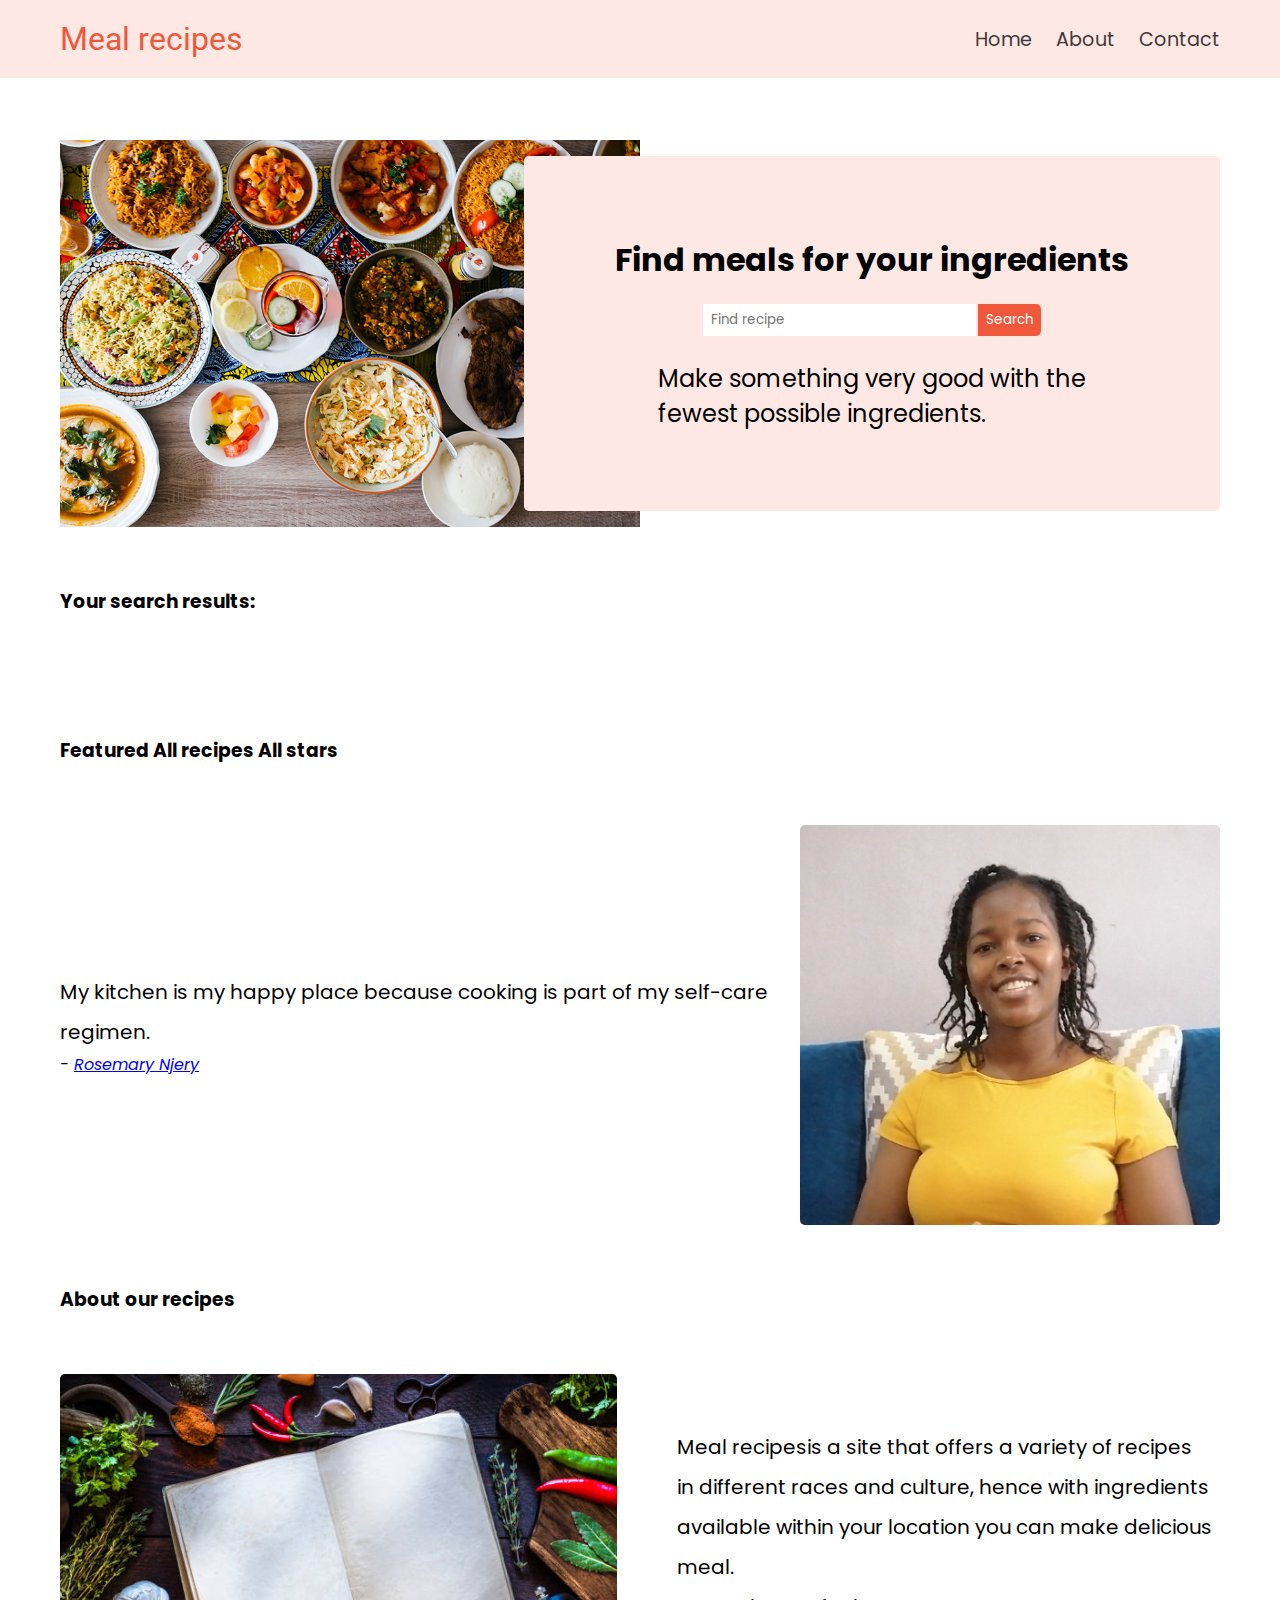
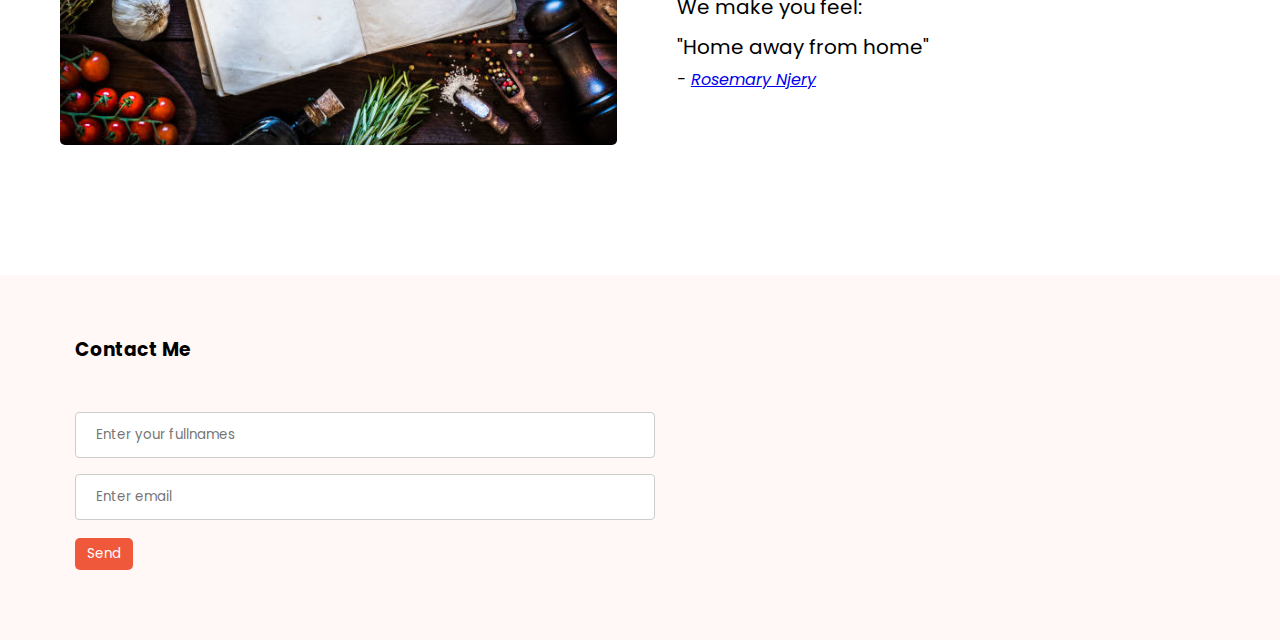
<file: index.html>
<html lang="en">
<head>
    <meta charset="UTF-8">
    <meta http-equiv="X-UA-Compatible" content="IE=edge">
    <meta name="viewport" content="width=device-width, initial-scale=1.0">
    <link rel="stylesheet" href="./assets/css/styles.css">
    <link rel="preconnect" href="https://fonts.googleapis.com">
    <link rel="preconnect" href="https://fonts.gstatic.com" crossorigin>
    <link rel="stylesheet" href="https://cdnjs.cloudflare.com/ajax/libs/font-awesome/5.15.1/css/all.min.css" integrity="sha512-+4zCK9k+qNFUR5X+cKL9EIR+ZOhtIloNl9GIKS57V1MyNsYpYcUrUeQc9vNfzsWfV28IaLL3i96P9sdNyeRssA==" crossorigin="anonymous" />
    <link href="https://fonts.googleapis.com/css2?family=Poppins:wght@100;200;300;400&family=Roboto:wght@300&display=swap" rel="stylesheet">
    <title>Lets cook</title>
</head>
<body>
    <!-- header -->
    <header>
        <div class="logo">
            <a href="index.html">Meal recipes</a>
        </div>
        <div class="menu-items">
            <a href="index.html">Home</a>
            <a href="#about">About</a>
            <a href="#contact">Contact</a>
        </div>
        <div class="menu-bars">
            <i class="fa fa-bars" aria-hidden="true"></i>
        </div>
    </header>

    <!-- main -->
    <main>
        <!-- Hero-header -->
        <div class="hero-header">
            <div class="hero-img"></div> <!--show image onload-->>
            <div class="hero-text">
                <h1>Find meals for your ingredients</h1>
                <div>
                    <input type="text" name="search-input" id="search-input" placeholder="Find recipe">
                    <button type="submit" class="btn-search">
                        Search
                    </button>
                </div>
                <div class="error"></div>
                <p class="hero-p">Make something very good with the  <br> fewest possible ingredients.</p>
            </div>
        </div>

        <!-- Results section -->
        <section class="results">
            <div>
                <h3>Your search results:</h3>
            </div>
            <div class="cards" id="card"> <!--meal-->
                <!-- <div class="card-item">
                    <img src="./assets/images/africanfood.jpg" alt="food">
                    <div class="description">
                        <h4>Rice Beef</h4>
                        <div class="card-link-holder">
                            <a href="#" class="recipe-btn">Get Recipe</a>
                        </div>
                    </div>
                </div> -->
            </div>
        </section>

        <!-- Feature section -->
        <section class="features">
            <div>
                <h3>Featured All recipes All stars</h3>
            </div>
            <div class="feature-content">
                <div class="feature-img">
                    <img src="assets/images/author.png" alt="">
                </div>
                <div>
                    <p>My kitchen is my happy place because cooking is part of my self-care regimen.</p>
                    <blockquote><cite>- <a href="https://maryanne-njeri.github.io/portfolio/">Rosemary Njery</a></cite></blockquote>
                </div>
            </div>
        </section>

        <!-- About section -->
        <section class="features" id="about">
            <div>
                <h3>About our recipes</h3>
            </div>
            <div class="feature-content about-content">
                <div>
                    <img src="assets/images/recipe.jpg" alt="">
                </div>
                <div>
                    <p>
                        Meal recipesis a site that offers a variety of recipes  <br>in different races and culture,
                        hence with ingredients <br> available within your location you can make delicious meal.
                    </p>
                    <p>We make you feel: <br> "Home away from home"</p>

                    <blockquote><cite>- <a href="https://maryanne-njeri.github.io/portfolio/">Rosemary Njery</a></cite></blockquote>
                </div>
            </div>
        </section>
    </main>

    <!-- footer -->
    <footer class="footer">
        <div class="contact-info">
            <div id="contact">
                <h3>Contact Me</h3>
            </div>
            <form id="myForm" action="">
                <div>
                    <input type="text" name="full-name" id="full-name" placeholder="Enter your fullnames">
                </div>
                <div>
                    <input type="email" name="email" id="email" placeholder="Enter email" required="required">
                </div>
                <div>
                    <button type="submit" class="contact-btn">Send</button>
                </div>
            </form>
        </div>
        <div class="contact-info">
            <div class="info-results">

            </div>
        </div>
    </footer>


    <script src="./assets/js/app.js" defer></script>
</body>
</html>
</file>
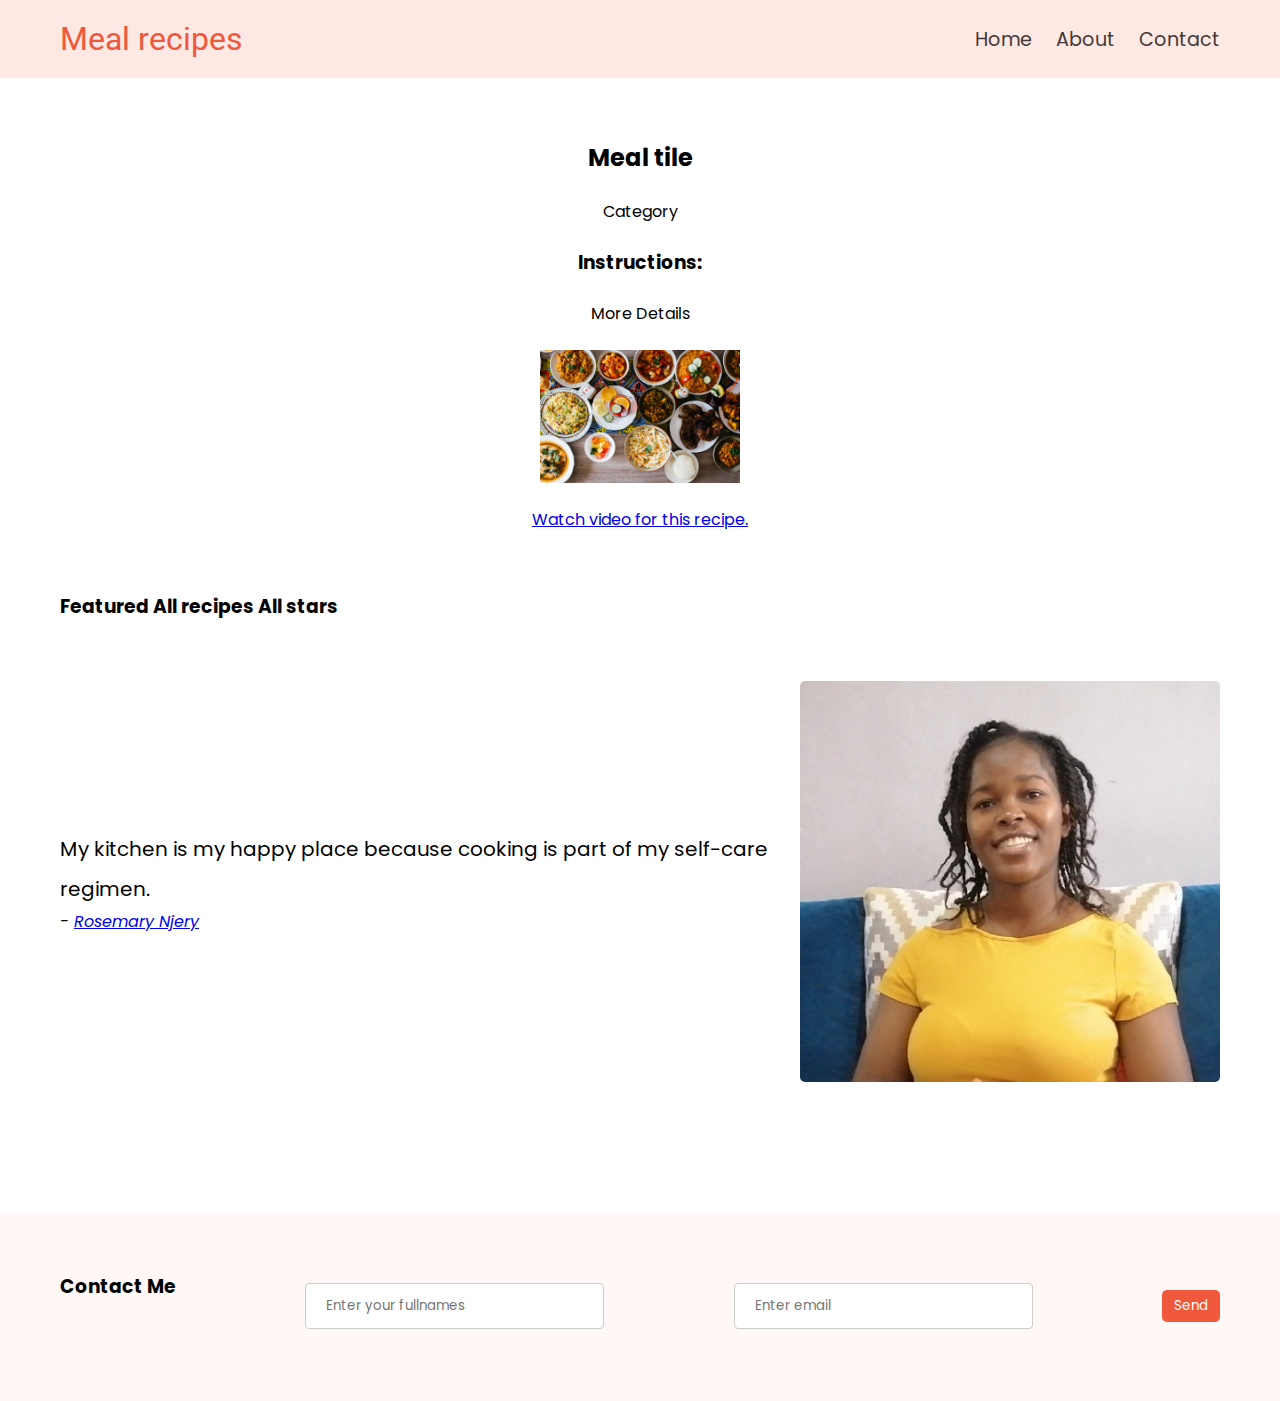
<file: ingredients.html>
<html lang="en">
<head>
    <meta charset="UTF-8">
    <meta http-equiv="X-UA-Compatible" content="IE=edge">
    <meta name="viewport" content="width=device-width, initial-scale=1.0">
    <link rel="stylesheet" href="./assets/css/styles.css">
    <link rel="preconnect" href="https://fonts.googleapis.com">
    <link rel="preconnect" href="https://fonts.gstatic.com" crossorigin>
    <link href="https://fonts.googleapis.com/css2?family=Poppins:wght@100;200;300;400&family=Roboto:wght@300&display=swap" rel="stylesheet">
    <title>Lets cook</title>
</head>
<body>
    <!-- header -->
    <header>
        <div class="logo">
            <a href="index.html">Meal recipes</a>
        </div>
        <div class="menu-items">
            <a href="index.html">Home</a>
            <a href="#">About</a>
            <a href="#contact">Contact</a>
        </div>
    </header>

    <!-- main -->
    <main>
        <!-- Detailed Meal Content -->
        <div>
            <div class="detailed-content">
                <h2 class="recipe-title">Meal tile</h2>
                <p class="category">Category</p>
                <div class="instruction">
                    <h3>Instructions:</h3>
                    <p>More Details</p>
                </div>
                <div class="recipe-meal-img">
                    <img src="assets/images/africanfood.jpg" alt="">
                </div>
                <div>
                    <div class="recipe-link">
                        <a href="#">Watch video for this recipe.</a>
                    </div>
                </div>
            </div>
        </div>

        <!-- Feature section -->
        <section class="features">
            <div>
                <h3>Featured All recipes All stars</h3>
            </div>
            <div class="feature-content">
                <div>
                    <img src="assets/images/author.png" alt="">
                </div>
                <div>
                    <p>My kitchen is my happy place because cooking is part of my self-care regimen.</p>
                    <blockquote><cite>- <a href="https://maryanne-njeri.github.io/portfolio/">Rosemary Njery</a></cite></blockquote>
                </div>
            </div>
        </section>
    </main>

    <!-- footer -->
    <footer class="footer">
        <div id="contact">
            <h3>Contact Me</h3>
        </div>
        <div>
            <input type="text" name="full_nanme" id="full_nanme" placeholder="Enter your fullnames">
        </div>
        <div>
            <input type="email" name="email" id="email" placeholder="Enter email">
        </div>
        <div>
            <button type="button">Send</button>
        </div>
    </footer>


    <script src="./assets/js/app.js" defer></script>
</body>
</html>
</file>
<file: assets/css/styles.css>
html {
	scroll-behavior: smooth;
}

* {
    box-sizing: border-box;
    margin: 0;
    padding: 0;
    font-family: 'Poppins', sans-serif;
}

/* header */

header {
    display: flex;
    justify-content: space-between;
    align-items: center;
    padding: 20px 60px;
    overflow: hidden;
    /* box-shadow: 0 0.5rem 1rem #c89389; */
    background-color: #FEE8E3;
    position: fixed;
    top: 0;
    width: 100%;
    z-index: 10;    
}

header a {
    text-decoration: none;
    color: rgb(67, 57, 57);
}

.menu-bars {
    display: none;
}

header .logo a{
    font-size: xx-large;
    color: #EF583B;
    font-weight: semi-bold;
    font-family: 'Roboto', sans-serif;
}

.menu-items a {
    padding-left: 20px;
    font-size: larger;
}

.menu-items a:hover{
    color: #EF583B;
}

/* main */

main {
    position: relative;
    top: 80;
    padding: 60px;
}

.hero-header {
    display: flex;
    justify-content: space-between;
    align-items: center;
}

.hero-img{
    align-items: center;
    width: 50%;
}

.hero-img img{
    width: 100%;
}

.hero-text {
    background-color: #FEE8E3;
    width: 60%;
    padding: 80px 40px;
    display: flex;
    flex-direction: column;
    align-items: center;
    margin-left: -400px;
    border-radius: 5px;
}

.hero-header h1 {
    margin-bottom: 20px;
}

input {
    padding: 6px 8px;
    color: rgb(179, 175, 175);
    border: none;
}

.hero-p {
    margin-top: 20px;
}

.error {
    font-size: small;
    color: red;
    margin-left: -180px;
    padding-top: 5px;
}

.btn-search {
    background-color: #EF583B;
    color: #fff;
    font-weight: semi-bold;
    padding: 6px 8px;
    border: none;
    border-top-right-radius: 5px;
    border-bottom-right-radius: 5px;
    margin-left: -2px;
}

.hero-text p {
    font-size: x-large;
}

/* Results */

.results h3 {
    margin: 60px 0;
}

.cards {
    display: flex;
    justify-content: space-between;
    /* width: 100%; */
    flex-wrap: wrap;
    
}

.card-item {
    flex: 1 0 30%;
    margin: 30px 15px;
}

.card-item img {
    width: 100%;
}

.card-item .description {
    text-align: center;
    margin-top: 20px;
}

.card-link-holder {
    margin: 10px 0;
}

.card-item a {
    text-decoration: none;
    background: #EF583B;
    padding: 6px 12px;
    border: none;
    color: #fff;
    border-radius: 5px;
}

/* Featured */

.features h3 {
    margin: 60px 0;
}

.feature-content {
    display: flex;
    flex-direction: row-reverse;
    justify-content: space-between;
    align-items: center;
    width: 100%;
}

.feature-content p {
    font-size: 20px;
    font-weight: 400;
    line-height: 40px;
    letter-spacing: 0em;
    text-align: left;

}

.feature-content img {
    width: 100%;
    border-radius: 5px;
}

/* about */
.about-content {
    flex-direction: row;
}

.about-content div:first-child {
    margin-right: 60px;
}

/* Footer */

.footer {
    padding: 60px;
    margin-top: 150px;
    background: #FFF8F7;
    display: flex;
    justify-content: space-between;
    align-items: center;
}

.contact-info {
    flex: 1 0 50%;
    margin: 0 15px;
}

.info-results {
    text-align: left;
    padding: 20px;
}

.footer-errors {
    font-size: small;
    color: red;
    padding-top: 5px;
}

.footer h3 {
    margin-bottom: 40px;
}

.footer input[type=text], input[type=email] {
    width: 100%;
    padding: 12px 20px;
    margin: 8px 0;
    display: inline-block;
    border: 1px solid #ccc;
    border-radius: 4px;
    box-sizing: border-box;
}

.detailed-content {
    display: flex;
    flex-direction: column;
    align-content: center;
    align-items: center;
    text-align: center;
}

.recipe-title {
    margin-bottom: 24px;
}

.category {
    margin-bottom: 24px;
}

.instruction h3 {
    margin-bottom: 24px;
}

.instruction p {
    margin-bottom: 24px;
}

.recipe-meal-img img{
    width: 200px;
    margin-bottom: 24px;
}


.footer button {
    background: #EF583B;
    padding: 6px 12px;
    border: none;
    border-radius: 5px;
    margin: 10px 0;
    color: #fff;
}

@media only screen and (max-width: 320px) {

    /* header */
    header {
        padding: 10px 20px;   
    }

    header .logo a{
        font-size: x-large;
        font-weight: bold;
    }

    .menu-items {
        display: none;
    }

    .menu-bars {
        display: block;
    }

    /* main */

    main {
        top: 40;
        padding: 20px;
    }

    .hero-img{
        display: none;
    }

    .hero-text {
        width: 100%;
        padding: 30px 20px;
        border-radius: 5px;
    }

    input {
        width: 100%;
        padding: 6px 8px;
        color: rgb(179, 175, 175);
        border: none;
    }

    .error {
        margin-left: -90px;
    }

    .btn-search {
        width: 100%;
        font-weight: bold;
        padding: 6px 8px;
        border-radius: 5px;
        margin-top: 5px;
        margin-left: 0;
    }

    .hero-text h1 {
        font-size: large;
    }

    .hero-text p {
        font-size:small;
    }

    /* Results */

    .results h3 {
        margin-top: 30px;
        margin-bottom: -15px;
    }

    .cards {
        display: flex;
        justify-content: space-between;
        /* width: 100%; */
        flex-wrap: wrap;
        
    }

    .card-item {
        flex: 1 100%;
        margin: 30px 0;
    }

    .card-item img {
        width: 100%;
        border-radius: 5px;
    }

    .card-item .description {
        text-align: center;
        margin-top: 20px;
    }

    .card-link-holder {
        margin: 10px 0;
    }

    .card-item a {
        text-decoration: none;
        background: #EF583B;
        padding: 6px 12px;
        border: none;
        color: #fff;
        border-radius: 5px;
    }

    /* Featured */

    .features h3 {
        margin-top: 50px 0;
        margin-bottom: 15px;
    }

    .feature-content {
        display: flex;
        flex-direction: column;
        justify-content: space-between;
        align-items: center;
        width: 100%;
    }

    .feature-img {
        width: 100%;
        margin: auto;
    }

    .feature-content p {
        font-size: 15px;
        font-weight: 400;
        line-height: 30px;
        letter-spacing: 0em;
        text-align: left;
        margin-top: 10px;

    }

    .feature-content img {
        width: 100%;
        border-radius: 5px;
    }


    /* about */
    .about-content {
        flex-direction: column;
        width: 100%;
    }

    .about-content img {
        width: 100%;
    }

    .about-content div:first-child {
        width: 100%;
        margin: auto;
    }

    /* Footer */

    .footer {
        padding: 30px 10px;
        margin-top: 40px;
        background: #FFF8F7;
        display: flex;
        flex-direction: column;
        justify-content: space-between;
        align-items: center;
        width: 100%;
    }

    .contact-info {
        flex: 1 100%;
        margin: 10px;
    }

    .info-results {
        text-align: left;
        padding: 20px 10px;
    }

    .footer h3 {
        margin-bottom: 30px;
    }

    .footer input[type=text], input[type=email] {
        width: 100%;
        padding: 12px 20px;
        margin: 8px 0;
        display: inline-block;
        border: 1px solid #ccc;
        border-radius: 4px;
        box-sizing: border-box;
    }

    .detailed-content {
        display: flex;
        flex-direction: column;
        align-content: center;
        align-items: center;
        text-align: center;
    }

    .recipe-title {
        margin-bottom: 24px;
    }

    .category {
        margin-bottom: 24px;
    }

    .instruction h3 {
        margin-bottom: 24px;
    }

    .instruction p {
        margin-bottom: 24px;
    }

    .recipe-meal-img img{
        width: 200px;
        margin-bottom: 24px;
    }


    .footer button {
        background: #EF583B;
        padding: 6px 12px;
        border: none;
        border-radius: 5px;
        margin: 10px 0;
        color: #fff;
    }

}

@media only screen and (max-width: 640px) {

    /* header */
    header {
        padding: 10px 20px;   
    }

    header .logo a{
        font-size: x-large;
        font-weight: bold;
    }

    .menu-items {
        display: none;
    }

    .menu-bars {
        display: block;
    }

    /* main */

    main {
        top: 40;
        padding: 20px;
    }

    .hero-img{
        display: none;
    }

    .hero-text {
        width: 100%;
        padding: 30px 20px;
        border-radius: 5px;
    }

    input {
        width: 100%;
        padding: 6px 8px;
        color: rgb(179, 175, 175);
        border: none;
    }

    .error {
        margin-left: -90px;
    }

    .btn-search {
        width: 100%;
        font-weight: bold;
        padding: 6px 8px;
        border-radius: 5px;
        margin-top: 5px;
        margin-left: 0;
    }

    .hero-text h1 {
        font-size: large;
    }

    .hero-text p {
        font-size:small;
    }

    /* Results */

    .results h3 {
        margin-top: 30px;
        margin-bottom: -15px;
    }

    .cards {
        display: flex;
        justify-content: space-between;
        /* width: 100%; */
        flex-wrap: wrap;
        
    }

    .card-item {
        flex: 1 100%;
        margin: 30px 0;
    }

    .card-item img {
        width: 100%;
        border-radius: 5px;
    }

    .card-item .description {
        text-align: center;
        margin-top: 20px;
    }

    .card-link-holder {
        margin: 10px 0;
    }

    .card-item a {
        text-decoration: none;
        background: #EF583B;
        padding: 6px 12px;
        border: none;
        color: #fff;
        border-radius: 5px;
    }

    /* Featured */

    .features h3 {
        margin-top: 50px 0;
        margin-bottom: 15px;
    }

    .feature-content {
        display: flex;
        flex-direction: column;
        justify-content: space-between;
        align-items: center;
        width: 100%;
    }

    .feature-img {
        width: 100%;
        margin: auto;
    }

    .feature-content p {
        font-size: 15px;
        font-weight: 400;
        line-height: 30px;
        letter-spacing: 0em;
        text-align: left;
        margin-top: 10px;

    }

    .feature-content img {
        width: 100%;
        border-radius: 5px;
    }


    /* about */
    .about-content {
        flex-direction: column;
        width: 100%;
    }

    .about-content img {
        width: 100%;
    }

    .about-content div:first-child {
        width: 100%;
        margin: auto;
    }

    /* Footer */

    .footer {
        padding: 30px 10px;
        margin-top: 40px;
        background: #FFF8F7;
        display: flex;
        flex-direction: column;
        justify-content: space-between;
        /* align-items: center; */
        width: 100%;
    }

    .contact-info {
        flex: 1 100%;
        margin: 10px;
        width: 100%;
    }

    .info-results {
        text-align: left;
        padding: 20px 10px;
    }

    .footer h3 {
        margin-bottom: 30px;
    }

    .footer input[type=text], input[type=email] {
        width: 100%;
        padding: 12px 20px;
        margin: 8px 0;
        display: inline-block;
        border: 1px solid #ccc;
        border-radius: 4px;
        box-sizing: border-box;
    }

    .detailed-content {
        display: flex;
        flex-direction: column;
        align-content: center;
        align-items: center;
        text-align: center;
    }

    .recipe-title {
        margin-bottom: 24px;
    }

    .category {
        margin-bottom: 24px;
    }

    .instruction h3 {
        margin-bottom: 24px;
    }

    .instruction p {
        margin-bottom: 24px;
    }

    .recipe-meal-img img{
        width: 200px;
        margin-bottom: 24px;
    }


    .footer button {
        background: #EF583B;
        padding: 6px 12px;
        border: none;
        border-radius: 5px;
        margin: 10px 0;
        color: #fff;
    }

}
</file>
